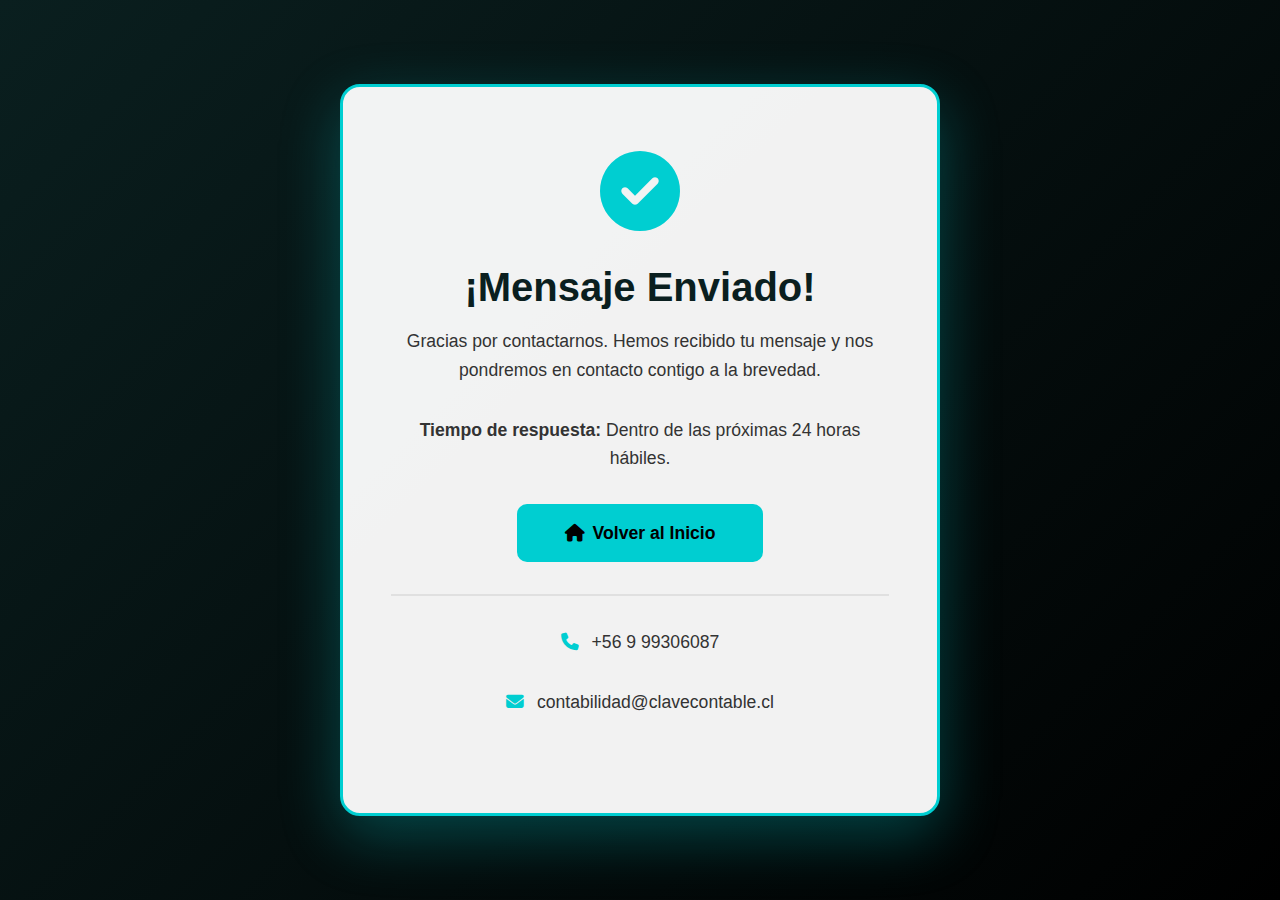
<file: components/gracias.html>
<!DOCTYPE html>
<html lang="es">
    <head>
        <meta charset="UTF-8">
        <meta name="viewport" content="width=device-width, initial-scale=1.0">
        <title>Mensaje Enviado - ClaveContable</title>
        <link
            href="https://cdn.jsdelivr.net/npm/bootstrap@5.3.0/dist/css/bootstrap.min.css"
            rel="stylesheet">
        <link rel="stylesheet"
            href="https://cdnjs.cloudflare.com/ajax/libs/font-awesome/6.4.0/css/all.min.css">
        <style>
        :root {
            --primary-color: #00CED1;
            --secondary-color: #0a1f1f;
            --dark-color: #000000;
            --light-color: #ffffff;
        }
        
        body {
            background: linear-gradient(135deg, #0a1f1f 0%, #000000 100%);
            min-height: 100vh;
            display: flex;
            align-items: center;
            justify-content: center;
            color: var(--light-color);
            font-family: 'Lato', sans-serif;
        }
        
        .success-card {
            background: rgba(255, 255, 255, 0.95);
            border-radius: 20px;
            padding: 4rem 3rem;
            text-align: center;
            max-width: 600px;
            box-shadow: 0 20px 60px rgba(0, 206, 209, 0.3);
            border: 3px solid var(--primary-color);
        }
        
        .success-icon {
            font-size: 5rem;
            color: var(--primary-color);
            margin-bottom: 2rem;
            animation: checkmark 0.8s ease-in-out;
        }
        
        @keyframes checkmark {
            0% { transform: scale(0) rotate(0deg); opacity: 0; }
            50% { transform: scale(1.2) rotate(180deg); }
            100% { transform: scale(1) rotate(360deg); opacity: 1; }
        }
        
        .success-card h1 {
            color: var(--secondary-color);
            font-size: 2.5rem;
            margin-bottom: 1rem;
            font-weight: 700;
        }
        
        .success-card p {
            color: #333;
            font-size: 1.1rem;
            margin-bottom: 2rem;
            line-height: 1.6;
        }
        
        .btn-primary {
            background-color: var(--primary-color);
            border: none;
            color: var(--dark-color);
            padding: 1rem 3rem;
            font-size: 1.1rem;
            font-weight: 700;
            border-radius: 10px;
            transition: all 0.3s ease;
            text-decoration: none;
            display: inline-block;
        }
        
        .btn-primary:hover {
            background-color: #00b8bb;
            transform: translateY(-2px);
            box-shadow: 0 8px 20px rgba(0, 206, 209, 0.4);
        }
        
        .contact-info {
            margin-top: 2rem;
            padding-top: 2rem;
            border-top: 2px solid #e0e0e0;
            color: #666;
            font-size: 0.95rem;
        }
        
        .contact-info i {
            color: var(--primary-color);
            margin-right: 0.5rem;
        }
    </style>
    </head>
    <body>
        <div class="success-card">
            <i class="fas fa-check-circle success-icon"></i>
            <h1>¡Mensaje Enviado!</h1>
            <p>Gracias por contactarnos. Hemos recibido tu mensaje y nos
                pondremos en contacto contigo a la brevedad.</p>
            <p><strong>Tiempo de respuesta:</strong> Dentro de las próximas 24
                horas hábiles.</p>

            <a href="../index.html" class="btn btn-primary">
                <i class="fas fa-home me-2"></i>Volver al Inicio
            </a>

            <div class="contact-info">
                <p><i class="fas fa-phone"></i> +56 9 99306087</p>
                <p><i class="fas fa-envelope"></i>
                    contabilidad@clavecontable.cl</p>
            </div>
        </div>

        <script>
        // Redirección automática después de 10 segundos
        setTimeout(() => {
            window.location.href = 'index.html';
        }, 10000);
    </script>
    </body>
</html>
</file>
